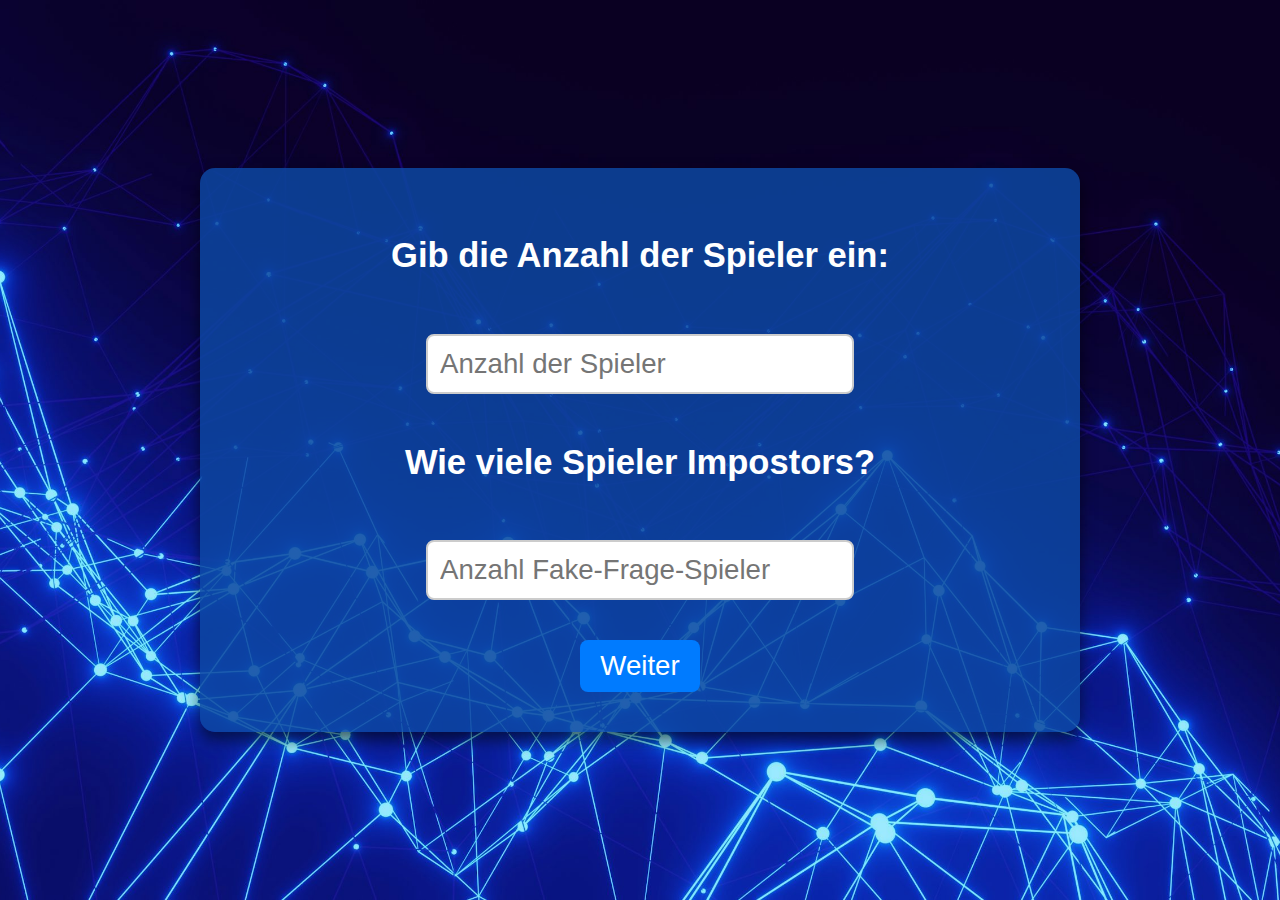
<file: src/games/fakefragen/fakefragen.html>
<!DOCTYPE html>
<html lang="de">
<head>
    <meta charset="UTF-8">
    <meta name="viewport" content="width=device-width, initial-scale=1.0">
    <title>Fake Frage</title>
    <!-- CSS-Link wie gewünscht -->
    <link rel="stylesheet" href="fakefragen.css">
    <!-- Externes JavaScript wird getrennt geladen -->
    <script src="fakefragen.js" defer></script>
</head>
<body>
<div class="game-container">
    <!-- Schritt 1: Spieler- & Fake-Frage-Anzahl -->
    <div id="player-count">
        <h2>Gib die Anzahl der Spieler ein:</h2>
        <input type="number" id="numPlayers" min="1" placeholder="Anzahl der Spieler">

        <h2>Wie viele Spieler Impostors?</h2>
        <input type="number" id="numFakePlayers" min="1" placeholder="Anzahl Fake‑Frage‑Spieler">

        <button onclick="askPlayerNames()">Weiter</button>
    </div>

    <!-- Schritt 2: Namen eingeben -->
    <div id="player-names" style="display:none;">
        <h2>Gib die Namen der Spieler ein:</h2>
        <div id="name-inputs"></div>
        <button onclick="askQuestions()">Frage stellen</button>
    </div>

    <!-- Schritt 3: Frage & Antwort -->
    <div id="questions" style="display:none;">
        <h2>Gib deine Antwort ein:</h2>
        <h3 id="current-player">Spieler 1</h3>
        <p id="question-text"></p>
        <input type="text" id="answer" placeholder="Antwort eingeben">
        <button onclick="submitAnswer()">Antwort absenden</button>
    </div>

    <!-- Schritt 4: Button zum Anzeigen der Ergebnisse -->
    <div id="show-results-container" style="display:none;">
        <button onclick="showResults()">Ergebnisse anzeigen</button>
    </div>

    <!-- Ergebnisse -->
    <div id="results" style="display:none;">
        <h2>Ergebnisse:</h2>
        <div id="answers-list"></div>
    </div>
</div>
</body>
</html>
</file>
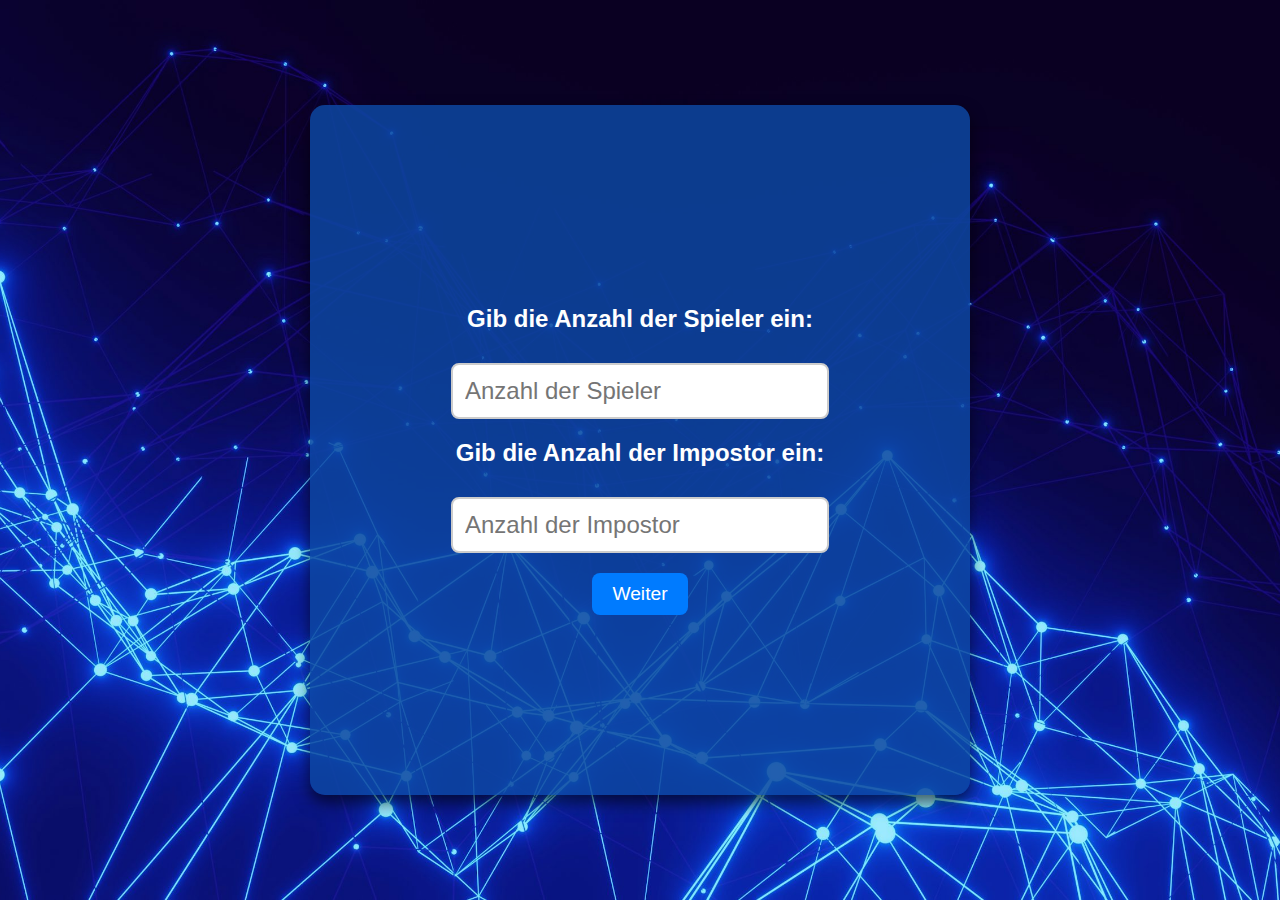
<file: src/games/impostor/impostor.html>
<!DOCTYPE html>
<html lang="de">
<head>
    <meta charset="UTF-8">
    <meta name="viewport" content="width=device-width, initial-scale=1.0">
    <title>Impostor Zuteilung</title>
    <link rel="stylesheet" href="impostor.css">
    <script src="impostor.js"></script>
</head>
<body>
    <div class="game-container">
        <!-- Spieler- & Impostor-Anzahl -->
        <div id="player-count">
            <h2>Gib die Anzahl der Spieler ein:</h2>
            <input type="number" id="numPlayers" min="1" placeholder="Anzahl der Spieler">

            <h2>Gib die Anzahl der Impostor ein:</h2>
            <input type="number" id="numImpostors" min="1" placeholder="Anzahl der Impostor">

            <button onclick="askPlayerNames()">Weiter</button>
        </div>

        <!-- Spielernamen Eingabe -->
        <div id="player-names" style="display:none;">
            <h2>Gib die Namen der Spieler ein:</h2>
            <div id="name-inputs"></div>
            <button onclick="startGame()">Namen bestätigen</button>
        </div>

        <!-- Wortzuweisung pro Spieler -->
        <div id="words" style="display:none;">
            <h3 id="current-player"></h3>
            <p id="word-text" style="display:none;"></p>
            <button id="toggle-word-btn" onclick="toggleWord()">Wort anzeigen</button>
        </div>

        <!-- Button zum Anzeigen der Ergebnisse -->
        <div id="show-results-container" style="display:none;">
            <button onclick="showResults()">Ergebnisse anzeigen</button>
        </div>

        <!-- Ergebnisse -->
        <div id="results" style="display:none;">
            <h2>Ergebnisse:</h2>
            <div id="answers-list"></div>
        </div>
    </div>

    <!-- Externes JavaScript -->
    
</body>
</html>
</file>
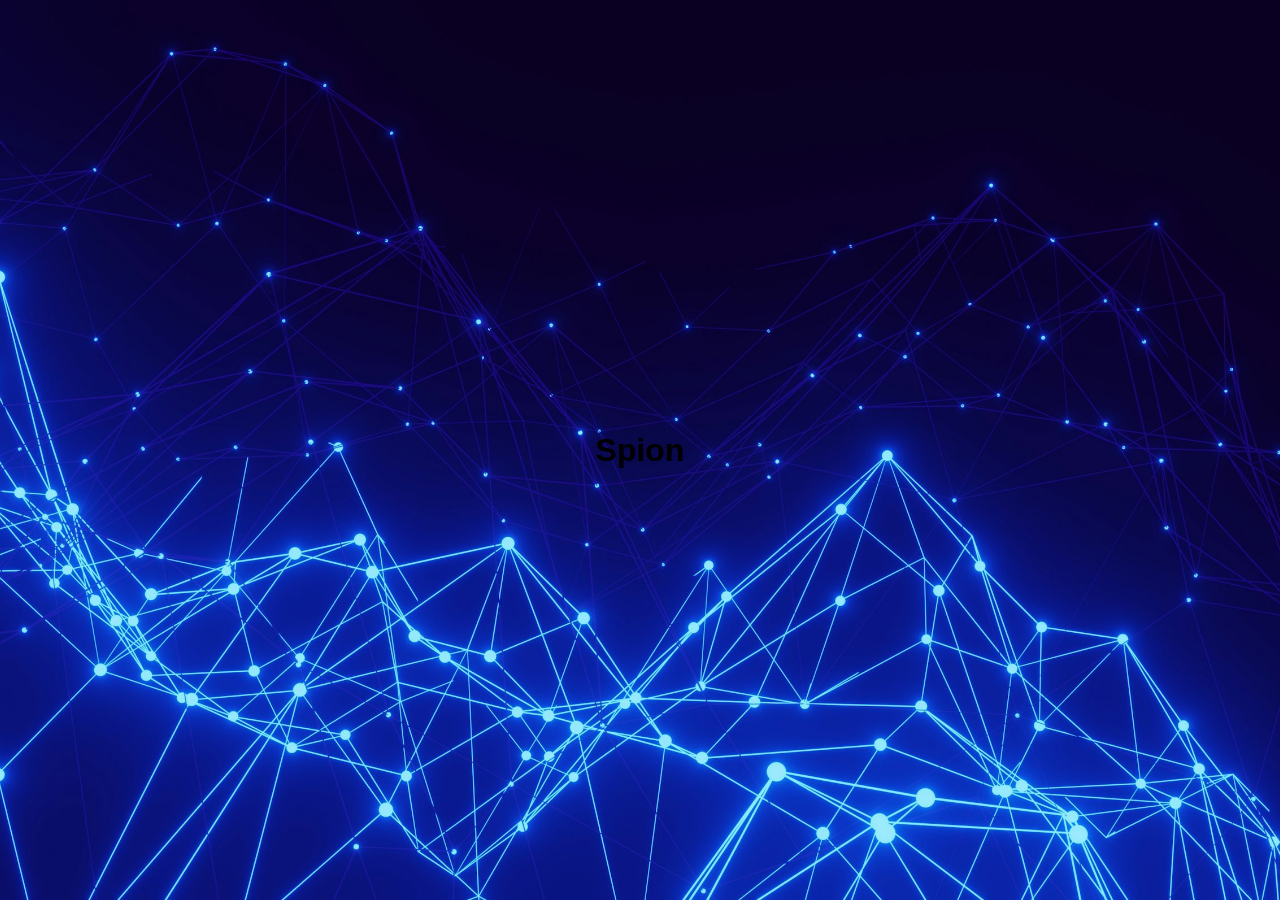
<file: src/games/spion/spion.html>
<!DOCTYPE html>
<html lang="en">
<head>
    <meta charset="UTF-8">
    <meta name="viewport" content="width=device-width, initial-scale=1.0">
    <title>Spion</title>
    <link rel="stylesheet" href="spion.css"/>
    <script src="spion.js" defer></script>
</head>
<body>
    <h1>Spion</h1>
</body>
</html>
</file>
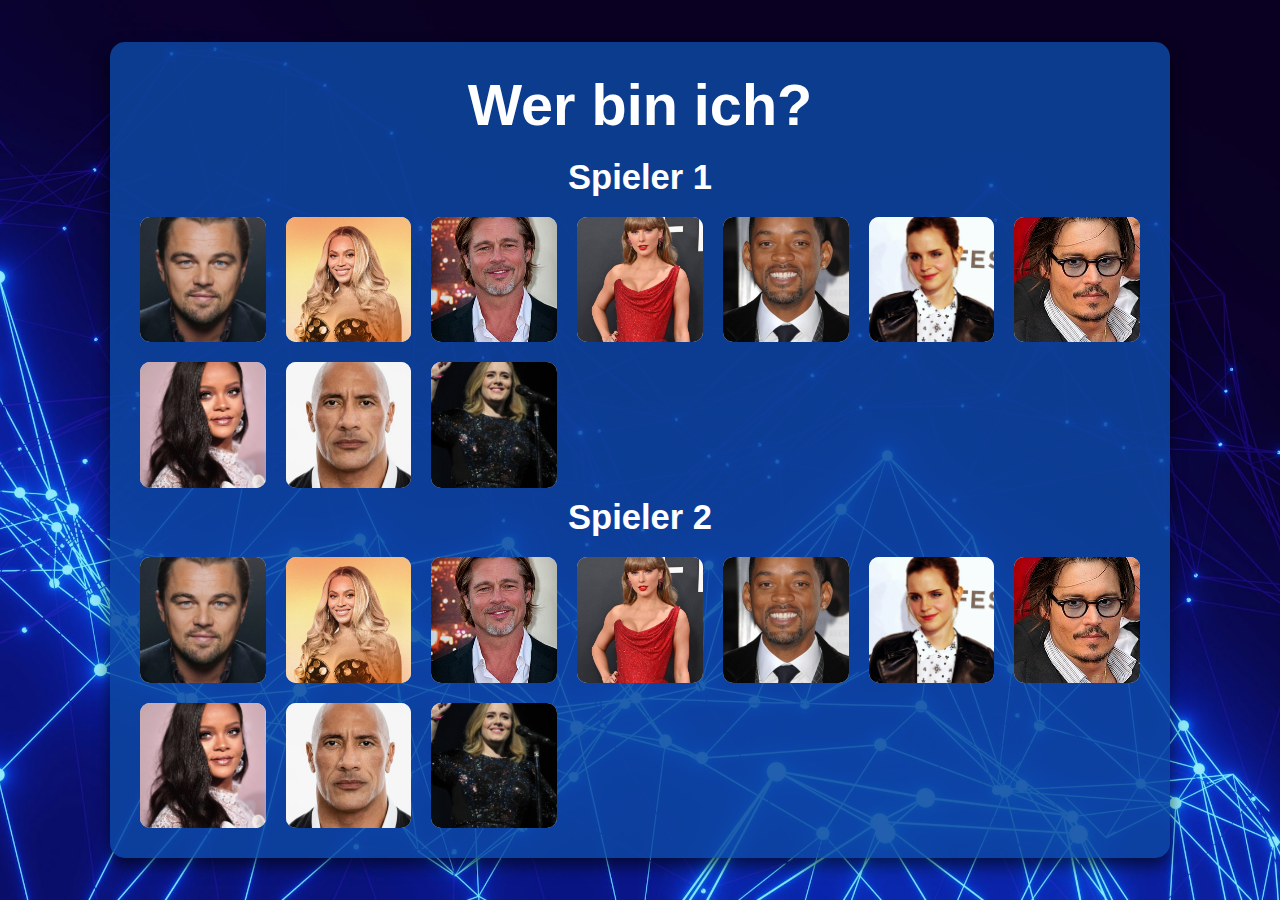
<file: src/games/werbinich/werbinich.html>
<!DOCTYPE html>
<html lang="de">
<head>
    <meta charset="UTF-8">
    <meta name="viewport" content="width=device-width, initial-scale=1.0">
    <title>Wer bin ich?</title>
    <link rel="stylesheet" href="werbinich.css">
    <script src="werbinich.js" defer></script>
</head>
<body>
    <div class="game-container">
        <h2>Wer bin ich?</h2>
        
        <!-- Auswahl für Spieler 1 und Spieler 2 -->
        <div id="player-selection">
            <div id="player1" class="player-selection">
                <h3>Spieler 1</h3>
                <div id="grid-container-player1" class="grid-container"></div>
                <div id="selection-info-player1" style="display:none;">
                    <p>Du hast <span id="selected-name-player1"></span> ausgewählt.</p>
                </div>
            </div>
            <div id="player2" class="player-selection">
                <h3>Spieler 2</h3>
                <div id="grid-container-player2" class="grid-container"></div>
                <div id="selection-info-player2" style="display:none;">
                    <p>Du hast <span id="selected-name-player2"></span> ausgewählt.</p>
                </div>
            </div>
        </div>
    </div>
</body>
</html>
</file>
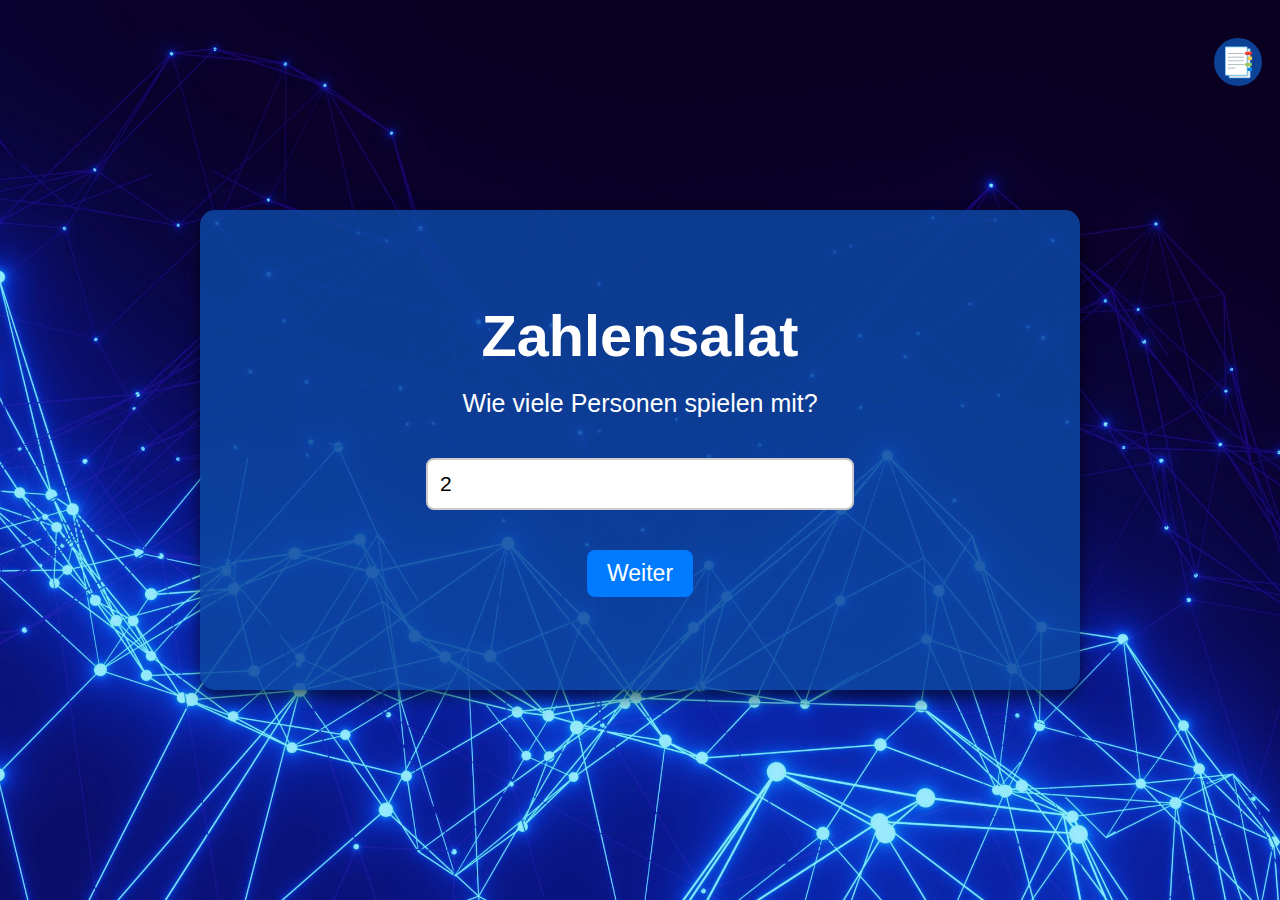
<file: src/games/zahlensalat/zahlensalat.html>
<!DOCTYPE html>
<html lang="de">
<head>
    <meta charset="UTF-8" />
    <meta name="viewport" content="width=device-width, initial-scale=1.0" />
    <title>Zahlensalat</title>
    <link rel="stylesheet" href="zahlensalat.css" />
</head>
<body>
    <!-- Help button-->
<button id="helpBtn" class="help-btn" aria-label="Spielanleitung">📑</button>

<div id="helpModal" class="help-modal">
  <div class="help-content">
    <span id="helpClose" class="help-close">&times;</span>
    <h2>Spielanleitung - Zahlensalat</h2>
    <p id="helpText">Alle Spieler bekommen heimlich dieselbe Kategorie und eine Zahl (1-10); der Impostor kennt nur die Kategorie, 
        nicht die Zahl. Reihum nennt jede Person etwas aus der Kategorie, das ungefähr dem Rating entspricht. Die Gruppe versucht, 
        den Impostor zu erkennen, während dieser über die Antworten das Rating errät.</p>
  </div>
</div>

    <div class="game-container">
        <h2>Zahlensalat</h2>

        <!-- Player count -->
        <div id="step-player-count">
            <label for="player-count" class="block-label">Wie viele Personen spielen mit?</label>
            <input type="number" id="player-count" min="2" max="10" value="2" />
            <button id="btn-player-count-next">Weiter</button>
        </div>

        <!-- Name input -->
        <div id="step-player-names" style="display:none;">
            <h3>Namen eingeben</h3>
            <form id="name-form"></form>
            <button id="btn-names-next">Spiel starten</button>
        </div>

    <!-- Player turn -->
    <div id="step-player-turn" style="display:none;">
       <h3 id="player-name-heading"></h3>
        <h3 id="category-heading"></h3>

        <p id="rating-heading" class="rating-text" style="display:none;"></p>
        <button id="btn-show-rating">Rating anzeigen</button>

        <input type="text" id="player-word" placeholder="Gib deinen Begriff ein" />
        <button id="btn-submit-word">Abschicken</button>
    </div>


        <!-- Progress -->
        <div id="step-progress" style="display:none;">
            <h3>Zwischenstand</h3>
            <div id="progress-container" class="grid-container"></div>
            <button id="btn-continue">Weiter</button>
        </div>

        <!-- Results -->
        <div id="step-results" style="display:none;">
            <h3>Ergebnisse</h3>
            <div id="results-container" class="grid-container"></div>
            <button id="btn-restart" style="display:none;">Neues Spiel</button>
        </div>
    </div>

    <script src="zahlensalat.js"></script>
</body>
</html>
</file>
<file: src/games/fakefragen/fakefragen.css>
/* Body styles */
body {
    font-family: Arial, sans-serif;
    margin: 0;
    padding: 0;
    background: url('../../img/background.jpeg') no-repeat center center fixed; 
    background-size: cover;  
    min-height: 100vh;  
    display: flex;
    justify-content: center;
    align-items: center;
    font-size: 1.2em;
}

/* Game container */
.game-container {
    background-color: rgba(13, 71, 161, 0.85);  
    color: white;
    width: 90%;
    max-width: 800px;
    min-height: 400px;
    display: flex;
    flex-direction: column;
    justify-content: center;
    align-items: center;
    border-radius: 15px;
    box-shadow: 0 8px 16px rgba(0, 0, 0, 0.6);
    padding: 40px;
    text-align: center;
    font-size: 1.2em;
    margin: 20px auto;
}

/* Headings */
h1 {
    font-size: 3em;
    margin: 0;
    font-family: 'Arial', sans-serif;
    font-weight: bold;
}

/* Buttons */
button {
    margin-top: 20px;
    padding: 10px 20px;
    font-size: 1.2em;
    background-color: #007bff;
    color: white;
    border: none;
    border-radius: 8px;
    cursor: pointer;
}

button:hover {
    background-color: #0056b3;
}

/* Input fields */
input[type="text"], input[type="number"] {
    font-size: 1.2em;  
    padding: 12px;     
    width: 80%;        
    max-width: 400px;  
    margin-top: 10px;
    border-radius: 8px;
    border: 2px solid #ccc; 
}

input[type="text"]:focus, input[type="number"]:focus {
    border-color: #007bff; 
    outline: none;  
}

/* Help button */
.help-btn{
  position:fixed; top:18px; right:18px;
  width:48px; height:48px; border:none; border-radius:50%;
  background:rgba(13,71,161,.92); color:#fff; font-size:1.8rem;
  display:flex; justify-content:center; align-items:center;
  cursor:pointer; z-index:1000;
}
.help-btn:hover{ filter:brightness(1.15); }

/* Step containers */
#player-count,
#player-names,
#questions,
#show-results-container,
#results {
    width: 100%;
    display: flex;
    flex-direction: column;
    align-items: center;
    gap: 20px;
}

#name-inputs {
    width: 100%;
    display: flex;
    flex-direction: column;
    align-items: center;
    gap: 15px;
}

#name-inputs label {
    display: flex;
    flex-direction: column;
    align-items: center;
    gap: 5px;
    width: 100%;
    max-width: 400px;
}

/* Help modal */
.help-modal{
  position:fixed; inset:0; display:none;
  justify-content:center; align-items:center;
  background:rgba(0,0,0,.6); z-index:999;
}

.help-content{
  position:relative; max-width:640px; width:80%;
  padding:24px 32px; background:#fff; color:#000;
  border-radius:12px; font-size:1.1rem; line-height:1.5;
}

.help-close{
  position:absolute; top:12px; right:18px;
  font-size:1.6rem; cursor:pointer; user-select:none;
}
</file>
<file: src/games/impostor/impostor.css>
body {
    font-family: Arial, sans-serif;
    margin: 0;
    padding: 0;
    background: url('../../img/background.jpeg') no-repeat center center fixed; 
    background-size: cover;  
    height: 100vh;  
    display: flex;
    justify-content: center;
    align-items: center;
}

.game-container {
    background-color: rgba(13, 71, 161, 0.85);  
    color: white;
    width: 80%;
    max-width: 600px;
    height: 70%;
    display: flex;
    justify-content: center;
    align-items: center;
    border-radius: 15px;
    box-shadow: 0 8px 16px rgba(0, 0, 0, 0.6);
    padding: 30px;
    text-align: center;
}

h1 {
    font-size: 2.5em;
    margin: 0;
    font-family: 'Arial', sans-serif;
    font-weight: bold;
}

button {
    margin-top: 20px;
    padding: 10px 20px;
    font-size: 1.2em;
    background-color: #007bff;
    color: white;
    border: none;
    border-radius: 8px;
    cursor: pointer;
}

button:hover {
    background-color: #0056b3;
}

/* Eingabefelder größer machen */
input[type="text"], input[type="number"] {
    font-size: 1.5em;
    padding: 12px;
    width: 80%;
    max-width: 400px;
    margin-top: 10px;
    border-radius: 8px;
    border: 2px solid #ccc;
}

input[type="text"]:focus, input[type="number"]:focus {
    border-color: #007bff;
    outline: none;
}

/* Blocker-Style */
#name-blocker {
    display: none;
    position: fixed;
    top: 0;
    left: 0;
    width: 100%;
    height: 100%;
    background-color: rgba(0, 0, 0, 0.5);
    color: white;
    font-size: 2em;
    text-align: center;
    display: flex;
    justify-content: center;
    align-items: center;
}
</file>
<file: src/games/spion/spion.css>
/* Body styles */
body {
  font-family: 'Arial', sans-serif;
  margin: 0;
  padding: 0;
  display: flex;
  flex-direction: column;
  justify-content: center;
  align-items: center;
  min-height: 100vh;
  background: url('../../img/background.jpeg') no-repeat center center fixed;
  background-size: cover;
}

/* Header */
header {
  text-align: center;
  margin-bottom: 20px;
}

header h1 {
  color: white;
  font-size: 5rem;
  font-weight: bold;
}

/* Main container */
main {
  background-color: rgba(13, 71, 161, 0.85);
  color: white;
  width: 90%;
  max-width: 800px;
  min-height: 400px;
  display: flex;
  flex-direction: column;
  justify-content: center;
  align-items: center;
  border-radius: 15px;
  box-shadow: 0 8px 16px rgba(0, 0, 0, 0.6);
  padding: 40px;
  text-align: center;
  margin: 20px auto;
  box-sizing: border-box;
}

/* Form elements */
#setup-form > label[for="spielerAnzahl"] {
  color: white;
  font-size: 1.5rem;
  display: inline-flex;
  align-items: center;
  gap: 10px;
  white-space: nowrap;
  margin-bottom: 20px;
}

#spielerAnzahl {
  font-size: 1.2rem;
  padding: 6px 10px;
  border-radius: 5px;
  border: none;
  width: 80px;
  box-sizing: border-box;
  color: black;
}

/* Input row */
.input-row {
  display: flex;
  align-items: center;
  justify-content: center;
  gap: 10px;
  margin-bottom: 20px;
  flex-wrap: nowrap;
}

.input-row label {
  color: white;
  font-size: 1.5rem;
  white-space: nowrap;
  user-select: none;
}

.disabled-input {
  background-color: #444;
  color: white;
  cursor: not-allowed;
}

#spionAnzahl {
  font-size: 1.2rem;
  padding: 6px 10px;
  border-radius: 5px;
  border: none;
  width: 80px;
  box-sizing: border-box;
  color: black;
}

/* Random button */
.link-box.emoji-only {
  all: unset;
  box-sizing: border-box;
  display: inline-flex;
  align-items: center;
  justify-content: center;
  width: 80px;
  height: 38px;
  font-size: 1.2em;
  background-color: #007bff;
  color: white;
  border-radius: 8px;
  cursor: pointer;
  user-select: none;
  transition: background-color 0.3s ease;
  margin: 0;
  vertical-align: middle;
}

.link-box.emoji-only:hover {
  background-color: #0056b3;
}

/* Buttons */
button {
  margin-top: 20px;
  padding: 10px 20px;
  font-size: 1.2em;
  background-color: #007bff;
  color: white;
  border: none;
  border-radius: 8px;
  cursor: pointer;
  transition: background-color 0.3s ease;
}

button:hover {
  background-color: #0056b3;
}

/* Action buttons */
.link-box {
  display: inline-block;
  background-color: #007bff;
  color: white;
  padding: 10px 20px;
  margin: 15px auto;
  text-align: center;
  font-size: 1.2em;
  text-decoration: none;
  border-radius: 8px;
  width: auto;
  transition: background-color 0.3s ease;
  cursor: pointer;
  border: none;
}

.link-box:hover {
  background-color: #0056b3;
}

/* Role display */
.rolleText {
  color: white;
  font-size: 1.8rem;
  margin: 20px;
}

#spielerTitel {
  color: white;
  font-size: 2rem;
  margin-bottom: 15px;
  font-weight: bold;
}

/* End game button */
#spielBeenden {
  background-color: #d32f2f;
  color: white;
  padding: 10px 20px;
  font-size: 1.2em;
  border: none;
  border-radius: 8px;
  cursor: pointer;
  box-shadow: 0 4px 10px rgba(211, 47, 47, 0.5);
  transition: background-color 0.3s ease, box-shadow 0.3s ease;
  margin-top: 20px;
}

#spielBeenden:hover {
  background-color: #b71c1c;
}

/* Location list */
ul#orteListe {
  list-style: none;
  padding: 0;
  color: white;
  font-size: 1.2rem;
  columns: 2;
  max-width: 500px;
  margin: 0 auto;
}

#zurueckButton {
  margin-top: 15px;
}

/* Footer */
footer {
  position: absolute;
  bottom: 10px;
  text-align: center;
  color: white;
  font-size: 0.9rem;
}

footer p {
  margin: 0;
}

/* Help button */
.help-btn{
  position:fixed; top:18px; right:18px;
  width:48px; height:48px; border:none; border-radius:50%;
  background:rgba(13,71,161,.92); color:#fff; font-size:1.8rem;
  display:flex; justify-content:center; align-items:center;
  cursor:pointer; z-index:1000;
}
.help-btn:hover{ filter:brightness(1.15); }

/* Help modal */
.help-modal{
  position:fixed; inset:0; display:none;
  justify-content:center; align-items:center;
  background:rgba(0,0,0,.6); z-index:999;
}

.help-content{
  position:relative; max-width:640px; width:80%;
  padding:24px 32px; background:#fff; color:#000;
  border-radius:12px; font-size:1.1rem; line-height:1.5;
}

.help-close{
  position:absolute; top:12px; right:18px;
  font-size:1.6rem; cursor:pointer; user-select:none;
}
</file>
<file: src/games/werbinich/werbinich.css>
/*
 * Style für "Wer bin ich?" – angelehnt an den Look von "Impostor"
 */

/* ===== Grundlayout ===== */
body {
    font-family: Arial, sans-serif;
    margin: 0;
    padding: 0;
    background: url('../../img/background.jpeg') no-repeat center center fixed;
    background-size: cover;
    height: 100vh;
    display: flex;
    justify-content: center;
    align-items: center;
    font-size: 1.2em; /* Einheitliche Basisschriftgröße */
}

.game-container {
    background-color: rgba(13, 71, 161, 0.85); /* transparenteres Blau wie bei Impostor */
    color: #fff;
    width: 90%;
    max-width: 1000px;
    padding: 30px;
    border-radius: 15px;
    box-shadow: 0 8px 16px rgba(0, 0, 0, 0.6);
    text-align: center;
}

h2 {
    font-size: 3em;
    margin: 0 0 20px 0;
    font-weight: bold;
}

h3 {
    font-size: 1.8em;
    margin: 10px 0 20px 0;
}

/* ===== Buttons und Inputs ===== */
button {
    margin-top: 20px;
    padding: 10px 24px;
    font-size: 1.2em;
    background-color: #007bff;
    color: #fff;
    border: none;
    border-radius: 8px;
    cursor: pointer;
    transition: background-color 0.2s ease;
}

button:hover {
    background-color: #0056b3;
}

input[type="text"],
input[type="number"] {
    font-size: 1.2em;
    padding: 12px;
    width: 80%;
    max-width: 400px;
    margin-top: 10px;
    border-radius: 8px;
    border: 2px solid #ccc;
}

input[type="text"]:focus,
input[type="number"]:focus {
    border-color: #007bff;
    outline: none;
}

/* ===== Grid für Spieler & Celebrities ===== */
.grid-container {
    display: grid;
    grid-template-columns: repeat(auto-fill, minmax(120px, 1fr));
    gap: 20px;
    margin-top: 20px;
}

.grid-item {
    width: 100%;
    aspect-ratio: 1 / 1; /* quadratisch */
    background-color: #eee;
    border-radius: 10px;
    display: flex;
    justify-content: center;
    align-items: center;
    position: relative;
    cursor: pointer;
    overflow: hidden;
}

.grid-item img {
    width: 100%;
    height: 100%;
    object-fit: cover;
    transition: 0.3s;
}

.grid-item.disabled img {
    filter: grayscale(100%);
}

/* Beschriftung unter jedem Bild */
.grid-caption {
    position: absolute;
    bottom: 4px;
    left: 0;
    right: 0;
    background: rgba(0, 0, 0, 0.6);
    color: #fff;
    font-size: 0.8em;
    padding: 2px 4px;
    border-radius: 0 0 10px 10px;
}

/* ===== Info‑Texte ===== */
#selection-info-player1,
#selection-info-player2 {
    margin-top: 20px;
}

#selection-info-player1 p,
#selection-info-player2 p {
    font-size: 1.2em;
    color: #f0f0f0;
}

/* Label über dem Eingabefeld und zentriert */
#step-player-count label {
    display: block;        /* eigene Zeile */
    margin-bottom: 10px;   /* Abstand zur Textbox */
    text-align: center;    /* mittig */
}


#step-player-count {
    display: flex;
    flex-direction: column;
    align-items: center;
}
</file>
<file: src/games/zahlensalat/zahlensalat.css>
/* Body styles */
body {
    font-family: Arial, sans-serif;
    margin: 0;
    padding: 0;
    background: url('../../img/background.jpeg') no-repeat center center fixed;
    background-size: cover;
    min-height: 100vh;
    display: flex;
    justify-content: center;
    align-items: center;
    font-size: 1.2em;
}

/* Game container */
.game-container {
    background-color: rgba(13, 71, 161, 0.85);
    color: white;
    width: 90%;
    max-width: 800px;
    min-height: 400px;
    display: flex;
    flex-direction: column;
    justify-content: center;
    align-items: center;
    border-radius: 15px;
    box-shadow: 0 8px 16px rgba(0, 0, 0, 0.6);
    padding: 40px;
    text-align: center;
    margin: 20px auto;
}

/* Headings */
h2 {
    font-size: 3em;
    margin: 0 0 20px 0;
    font-weight: bold;
}

h3 {
    font-size: 1.8em;
    margin: 10px 0 20px 0;
}

/* Rating text */
.rating-text {
    font-size: 1.6em;
    margin-bottom: 20px;
    font-weight: bold;
}

/* Buttons */
button {
    margin-top: 20px;
    padding: 10px 20px;
    font-size: 1.2em;
    background-color: #007bff;
    color: white;
    border: none;
    border-radius: 8px;
    cursor: pointer;
    transition: background-color 0.3s ease;
}

button:hover {
    background-color: #0056b3;
}

/* Input fields */
input[type="text"],
input[type="number"] {
    font-size: 1.1em;
    padding: 12px;
    width: 80%;
    max-width: 400px;
    margin-top: 10px;
    border-radius: 8px;
    border: 2px solid #ccc;
}

input[type="text"]:focus,
input[type="number"]:focus {
    border-color: #007bff;
    outline: none;
}

/* Form elements */
#step-player-count,
#step-player-names,
#step-player-turn,
#step-progress,
#step-results {
    width: 100%;
    display: flex;
    flex-direction: column;
    align-items: center;
    gap: 20px;
}

.block-label {
    display: block;
    margin-bottom: 10px;
    text-align: center;
    font-size: 1.3em;
}

#name-form {
    width: 100%;
    display: flex;
    flex-direction: column;
    align-items: center;
    gap: 15px;
}

#name-form label {
    display: flex;
    flex-direction: column;
    align-items: center;
    gap: 5px;
    width: 100%;
    max-width: 400px;
}

/* Grid layout */
.grid-container {
    display: grid;
    grid-template-columns: repeat(auto-fill, minmax(140px, 1fr));
    gap: 20px;
    margin-top: 20px;
    justify-items: center;
}

/* Grid items */
.grid-item {
    background-color: #eceff1;
    color: #263238;
    border-radius: 10px;
    padding: 10px;
    width: 100%;
    box-sizing: border-box;
}

.grid-item .player-name {
    font-weight: bold;
    margin-bottom: 6px;
}

/* Help button */
.help-btn{
  position:fixed; top:18px; right:18px;
  width:48px; height:48px; border:none; border-radius:50%;
  background:rgba(13,71,161,.92); color:#fff; font-size:1.8rem;
  display:flex; justify-content:center; align-items:center;
  cursor:pointer; z-index:1000;
}
.help-btn:hover{ filter:brightness(1.15); }

/* Help modal */
.help-modal{
  position:fixed; inset:0; display:none;
  justify-content:center; align-items:center;
  background:rgba(0,0,0,.6); z-index:999;
}

.help-content{
  position:relative; max-width:640px; width:80%;
  padding:24px 32px; background:#fff; color:#000;
  border-radius:12px; font-size:1.1rem; line-height:1.5;
}

.help-close{
  position:absolute; top:12px; right:18px;
  font-size:1.6rem; cursor:pointer; user-select:none;
}
</file>
